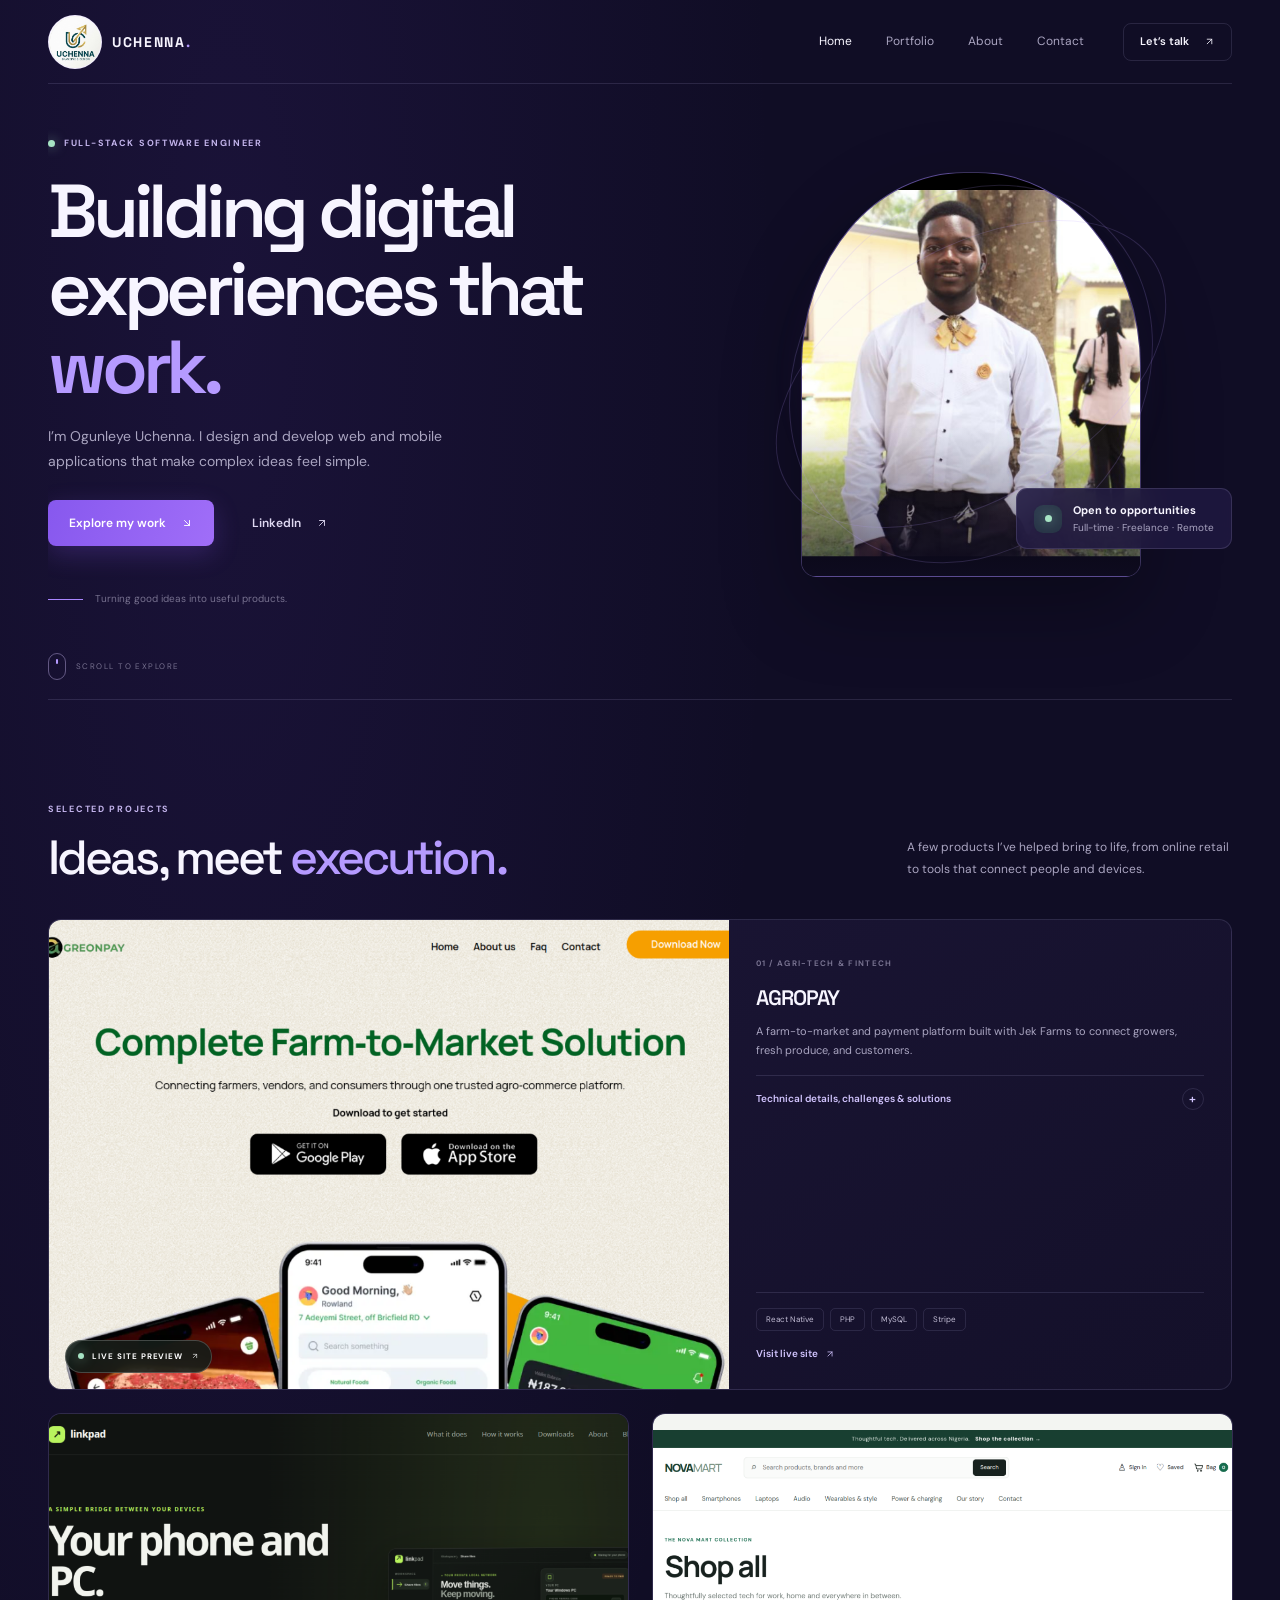
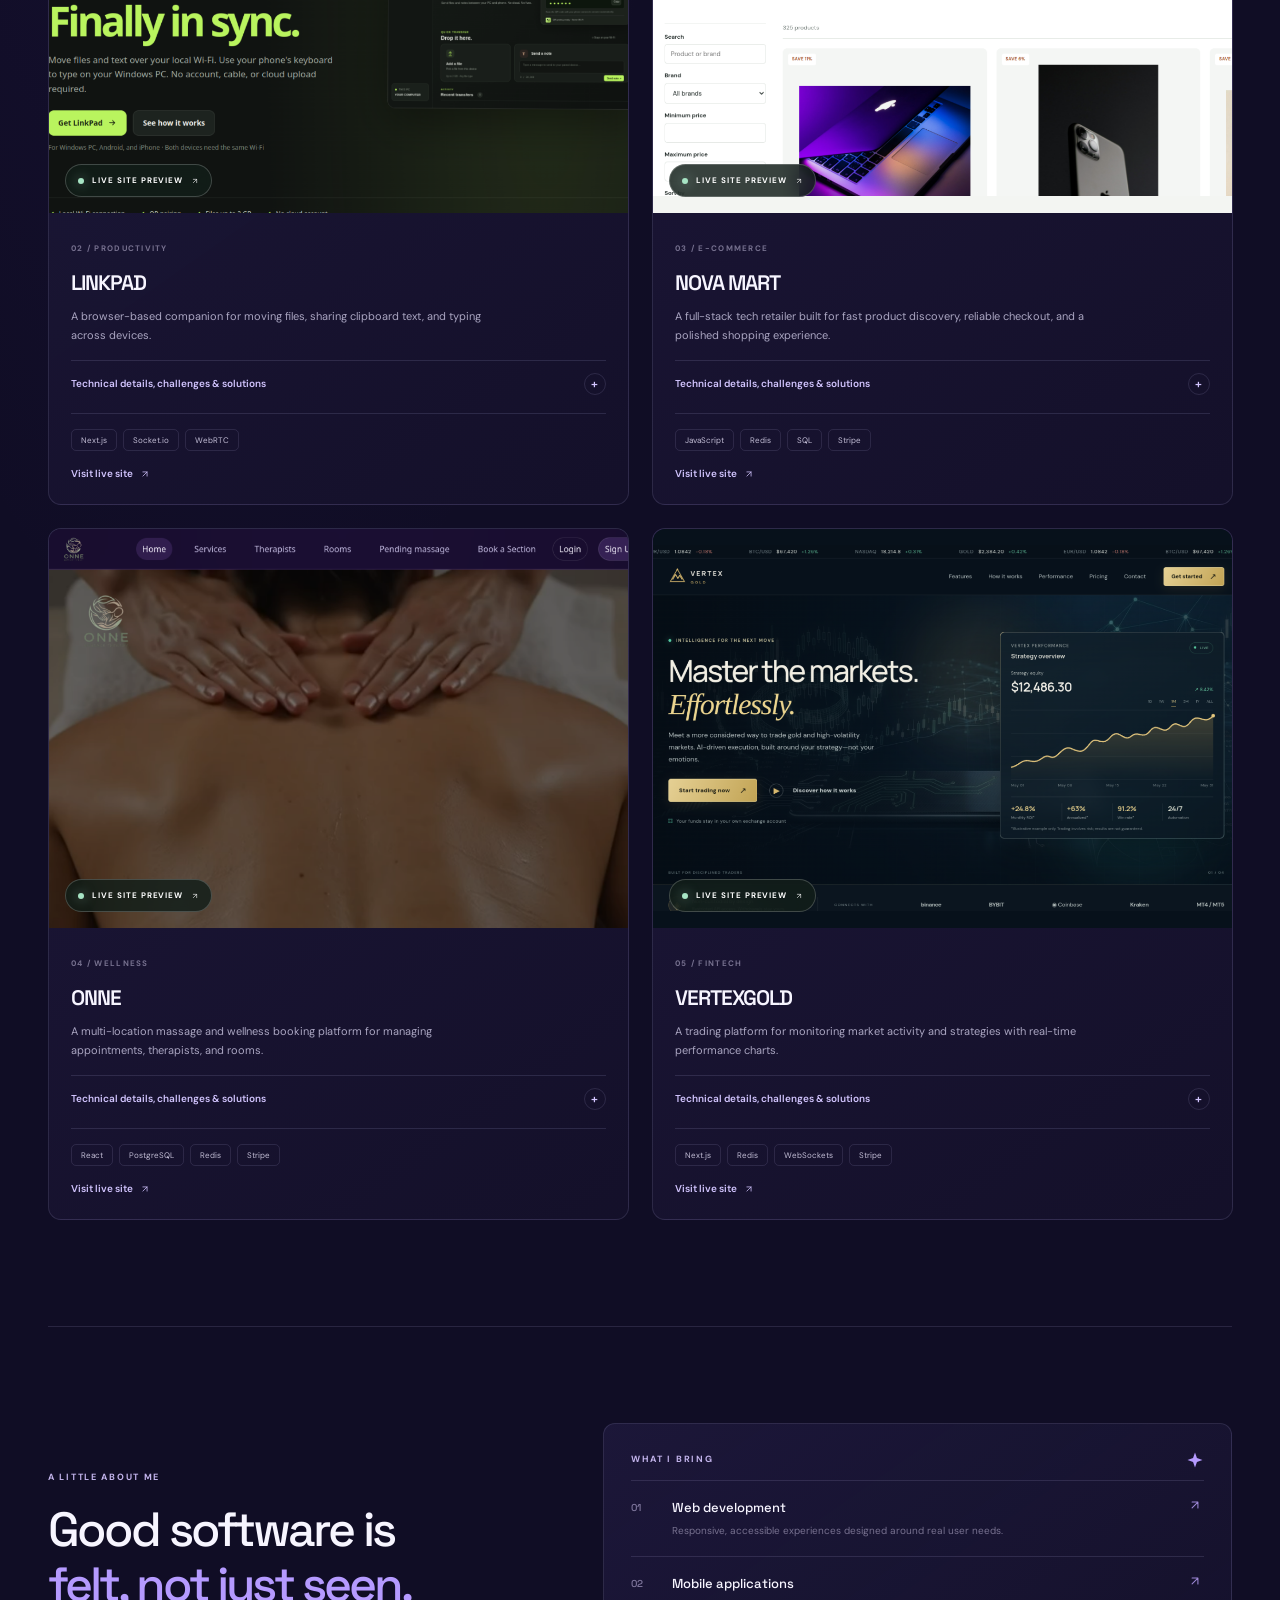
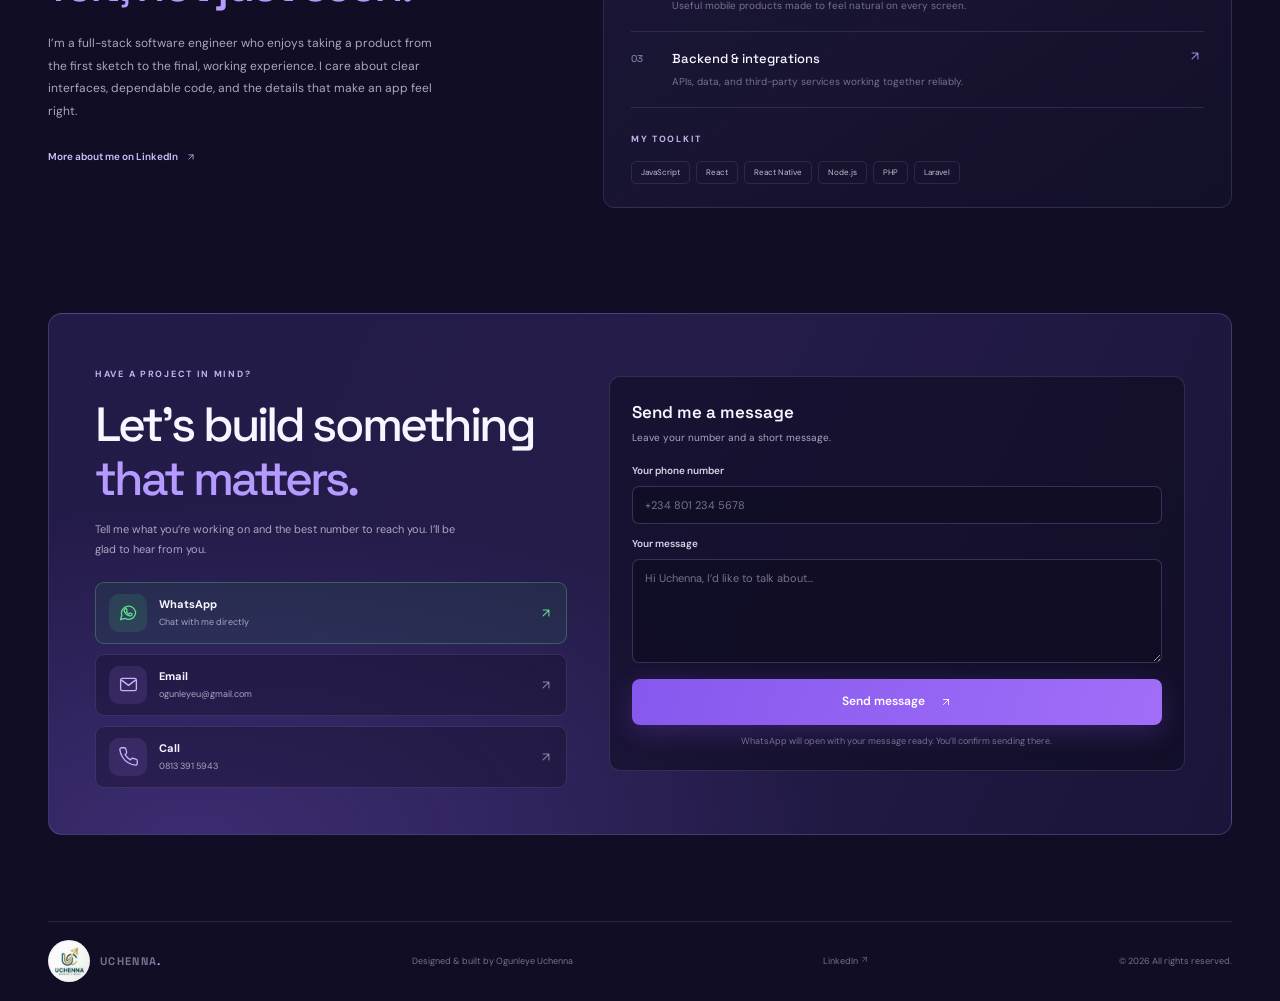
<file: index.html>
<!doctype html>
<html lang="en">
  <head>
    <meta charset="utf-8">
    <meta name="viewport" content="width=device-width, initial-scale=1">
    <meta name="theme-color" content="#100d25">
    <meta name="description" content="Ogunleye Uchenna is a full-stack software engineer in Nigeria building web and mobile applications, APIs, and digital products. View selected projects and get in touch.">
    <title>Ogunleye Uchenna — Full-Stack Software Engineer</title>
    <link rel="canonical" href="https://ogunleyeuchenna.vercel.app/">
    <meta name="robots" content="index,follow,max-image-preview:large">
    <meta property="og:type" content="website">
    <meta property="og:locale" content="en_NG">
    <meta property="og:site_name" content="Ogunleye Uchenna Portfolio">
    <meta property="og:title" content="Ogunleye Uchenna — Full-Stack Software Engineer">
    <meta property="og:description" content="Full-stack software engineer in Nigeria building web and mobile applications, APIs, and digital products.">
    <meta property="og:url" content="https://ogunleyeuchenna.vercel.app/">
    <meta property="og:image" content="https://ogunleyeuchenna.vercel.app/02_Hero_Banner_Commercial_Building.jpg">
    <meta name="twitter:card" content="summary_large_image">
    <meta name="twitter:title" content="Ogunleye Uchenna — Full-Stack Software Engineer">
    <meta name="twitter:description" content="Full-stack software engineer in Nigeria building web and mobile applications, APIs, and digital products.">
    <meta name="twitter:image" content="https://ogunleyeuchenna.vercel.app/02_Hero_Banner_Commercial_Building.jpg">
    <meta name="author" content="Ogunleye Uchenna">
    <meta name="geo.region" content="NG">
    <meta name="geo.placename" content="Nigeria">
    <script type="application/ld+json">
      {
        "@context": "https://schema.org",
        "@type": "Person",
        "name": "Ogunleye Uchenna",
        "url": "https://ogunleyeuchenna.vercel.app/",
        "jobTitle": "Full-Stack Software Engineer",
        "description": "Full-stack software engineer in Nigeria building web and mobile applications, APIs, and digital products.",
        "image": "https://ogunleyeuchenna.vercel.app/my%20picture.jpg",
        "email": "ogunleyeu@gmail.com",
        "telephone": "+2348133915943",
        "address": { "@type": "PostalAddress", "addressCountry": "NG" },
        "sameAs": ["https://ng.linkedin.com/in/ogunleye-uchenna-08723a322"]
      }
    </script>
    <link rel="icon" type="image/jpeg" href="LOGO.jpg">
    <link rel="preconnect" href="https://fonts.googleapis.com">
    <link rel="preconnect" href="https://fonts.gstatic.com" crossorigin>
    <link href="https://fonts.googleapis.com/css2?family=DM+Sans:wght@400;500;600;700&family=Space+Grotesk:wght@400;500;600;700&display=swap" rel="stylesheet">
    <link rel="stylesheet" href="styles.css">
    <script src="script.js" defer></script>
  </head>
  <body>
    <svg class="icon-definitions" aria-hidden="true" focusable="false" xmlns="http://www.w3.org/2000/svg">
      <symbol id="icon-arrow-up-right" viewBox="0 0 24 24">
        <path d="M7 17 17 7M7 7h10v10" fill="none" stroke="currentColor" stroke-width="1.8" stroke-linecap="round" stroke-linejoin="round"/>
      </symbol>
      <symbol id="icon-arrow-down-right" viewBox="0 0 24 24">
        <path d="m7 7 10 10M7 17h10V7" fill="none" stroke="currentColor" stroke-width="1.8" stroke-linecap="round" stroke-linejoin="round"/>
      </symbol>
      <symbol id="icon-sparkle" viewBox="0 0 24 24">
        <path d="m12 2 2.6 7.4L22 12l-7.4 2.6L12 22l-2.6-7.4L2 12l7.4-2.6L12 2Z" fill="currentColor"/>
      </symbol>
    </svg>
    <header class="site-header">
      <a class="brand" href="#home" aria-label="Uchenna Ogunleye home">
        <img class="brand-logo" src="LOGO.jpg" alt="">
        <span class="brand-name">UCHENNA<span class="brand-dot">.</span></span>
      </a>
      <button class="menu-toggle" type="button" aria-expanded="false" aria-controls="primary-nav" aria-label="Open navigation">
        <span></span><span></span>
      </button>
      <nav class="primary-nav" id="primary-nav" aria-label="Main navigation">
        <a class="nav-link active" href="#home">Home</a>
        <a class="nav-link" href="#work">Portfolio</a>
        <a class="nav-link" href="#about">About</a>
        <a class="nav-link" href="#contact">Contact</a>
        <a class="button button-small button-outline nav-cta" href="#contact">Let’s talk <span aria-hidden="true"><svg class="icon-arrow"><use href="#icon-arrow-up-right"></use></svg></span></a>
      </nav>
    </header>

    <main>
      <section class="hero section-shell" id="home">
        <div class="hero-copy" data-reveal>
          <div class="eyebrow"><span class="status-dot"></span> FULL-STACK SOFTWARE ENGINEER</div>
          <h1>Building digital<br>experiences that <span>work.</span></h1>
          <p class="hero-intro">I’m Ogunleye Uchenna. I design and develop web and mobile applications that make complex ideas feel simple.</p>
          <div class="hero-actions">
            <a class="button button-primary" href="#work">Explore my work <span aria-hidden="true"><svg class="icon-arrow"><use href="#icon-arrow-down-right"></use></svg></span></a>
            <a class="button button-quiet" href="https://ng.linkedin.com/in/ogunleye-uchenna-08723a322" target="_blank" rel="noreferrer">LinkedIn <span aria-hidden="true"><svg class="icon-arrow"><use href="#icon-arrow-up-right"></use></svg></span></a>
          </div>
          <div class="hero-footnote">
            <span class="footnote-line"></span>
            <span>Turning good ideas into useful products.</span>
          </div>
        </div>
        <div class="hero-portrait" data-reveal>
          <div class="portrait-glow"></div>
          <div class="portrait-frame">
            <img src="my%20picture.jpg" alt="Portrait of Ogunleye Uchenna">
          </div>
          <div class="portrait-caption">
            <span class="caption-icon availability-icon" aria-hidden="true"><span class="availability-dot"></span></span>
            <span><strong>Open to opportunities</strong><br>Full-time · Freelance · Remote</span>
          </div>
          <span class="portrait-orbit orbit-one" aria-hidden="true"></span>
          <span class="portrait-orbit orbit-two" aria-hidden="true"></span>
        </div>
        <a class="scroll-cue" href="#work"><span></span> SCROLL TO EXPLORE</a>
      </section>

      <section class="work-section section-shell" id="work">
        <div class="section-heading" data-reveal>
          <div>
            <span class="eyebrow">SELECTED PROJECTS</span>
            <h2>Ideas, meet <span>execution.</span></h2>
          </div>
          <p>A few products I’ve helped bring to life, from online retail to tools that connect people and devices.</p>
        </div>

        <div class="project-grid">
          <article class="project-card project-featured" data-reveal>
            <a class="project-visual site-preview" href="https://agreonpay.com.ng/" target="_blank" rel="noreferrer" aria-label="View AgroPay live website">
              <img src="agreonpay-preview.png" alt="Screenshot preview of the AgroPay farm-to-market website">
              <span class="preview-label"><span class="preview-dot"></span> LIVE SITE PREVIEW <span aria-hidden="true"><svg class="icon-arrow"><use href="#icon-arrow-up-right"></use></svg></span></span>
            </a>
            <div class="project-info">
              <div>
                <span class="project-number">01 / AGRI-TECH &amp; FINTECH</span>
                <h3>AGROPAY</h3>
                <p>A farm-to-market and payment platform built with Jek Farms to connect growers, fresh produce, and customers.</p>
                <details class="project-details">
                  <summary>Technical details, challenges &amp; solutions</summary>
                  <div class="project-detail-content">
                    <p class="project-meta"><strong>Role:</strong> Full-Stack Developer · <strong>Partner:</strong> Jek Farms<br><strong>Stack:</strong> React Native, Node.js / PHP, MySQL, OpenAI API, Stripe and local payment gateways.</p>
                    <h4>Engineering highlights</h4>
                    <ul>
                      <li>Marketplace catalog for organic and conventional goods from Jek Farms and verified vendors, with real-time inventory and direct farmer-to-customer communication.</li>
                      <li>Checkout supports bank transfers, debit cards, crypto, and in-app micro-credit; order tracking accounts for cold-chain delivery windows.</li>
                      <li>OpenAI-powered recommendations, seasonal availability notifications, and smart pricing insights.</li>
                    </ul>
                    <h4>Challenge &amp; solution</h4>
                    <p><strong>Challenge:</strong> Live delivery-route calculations across multiple farm branches slowed checkout.</p>
                    <p><strong>Solution:</strong> Optimize MySQL indexes and cache frequently used region-to-farm distances in Redis, reducing checkout load times to under 50ms.</p>
                  </div>
                </details>
              </div>
              <div class="project-bottom">
                <div class="tag-list"><span>React Native</span><span>PHP</span><span>MySQL</span><span>Stripe</span></div>
                <a class="project-link" href="https://agreonpay.com.ng/" target="_blank" rel="noreferrer">Visit live site <span aria-hidden="true"><svg class="icon-arrow"><use href="#icon-arrow-up-right"></use></svg></span></a>
              </div>
            </div>
          </article>

          <article class="project-card" data-reveal>
            <a class="project-visual site-preview" href="https://getlinkpad.vercel.app/" target="_blank" rel="noreferrer" aria-label="View LinkPad live website">
              <img src="linkpad-preview.png" alt="Screenshot preview of the LinkPad cross-device transfer website">
              <span class="preview-label"><span class="preview-dot"></span> LIVE SITE PREVIEW <span aria-hidden="true"><svg class="icon-arrow"><use href="#icon-arrow-up-right"></use></svg></span></span>
            </a>
            <div class="project-info">
              <div>
                <span class="project-number">02 / PRODUCTIVITY</span>
                <h3>LINKPAD</h3>
                <p>A browser-based companion for moving files, sharing clipboard text, and typing across devices.</p>
                <details class="project-details">
                  <summary>Technical details, challenges &amp; solutions</summary>
                  <div class="project-detail-content">
                    <p class="project-meta"><strong>Role:</strong> Full-Stack Developer &amp; Systems Architect<br><strong>Stack:</strong> Next.js / React, Node.js, Socket.io / WebSockets / WebRTC, Redis, Tailwind CSS.</p>
                    <h4>Engineering highlights</h4>
                    <ul>
                      <li>Transfers photos, documents, and archives with live progress, and syncs clipboard text between devices.</li>
                      <li>Turns a phone into a remote laptop keyboard, with QR-code or short-code pairing and no desktop install.</li>
                    </ul>
                    <h4>Challenges &amp; solutions</h4>
                    <p><strong>Lag over unstable connections:</strong> Event debouncing and lightweight WebSocket payloads bring keystroke latency below 20ms on local networks.</p>
                    <p><strong>Large-file memory use:</strong> ReadableStream processing and chunked ArrayBuffers stream files over sockets without loading the entire transfer into browser memory.</p>
                  </div>
                </details>
              </div>
              <div class="project-bottom">
                <div class="tag-list"><span>Next.js</span><span>Socket.io</span><span>WebRTC</span></div>
                <a class="project-link" href="https://getlinkpad.vercel.app/" target="_blank" rel="noreferrer">Visit live site <span aria-hidden="true"><svg class="icon-arrow"><use href="#icon-arrow-up-right"></use></svg></span></a>
              </div>
            </div>
          </article>

          <article class="project-card" data-reveal>
            <a class="project-visual site-preview nova-preview" href="https://novamart.byethost6.com/fintech-main/shop" target="_blank" rel="noreferrer" aria-label="View NOVA MART live website">
              <img src="novamart-preview.png" alt="Screenshot preview of the NOVA MART online electronics store">
              <span class="preview-label"><span class="preview-dot"></span> LIVE SITE PREVIEW <span aria-hidden="true"><svg class="icon-arrow"><use href="#icon-arrow-up-right"></use></svg></span></span>
            </a>
            <div class="project-info">
              <div>
                <span class="project-number">03 / E-COMMERCE</span>
                <h3>NOVA MART</h3>
                <p>A full-stack tech retailer built for fast product discovery, reliable checkout, and a polished shopping experience.</p>
                <details class="project-details">
                  <summary>Technical details, challenges &amp; solutions</summary>
                  <div class="project-detail-content">
                    <h4>Engineering highlights</h4>
                    <ul>
                      <li>Custom product builder and sub-30ms multi-facet search using Redis caching and index-optimized SQL.</li>
                      <li>Server-rendered architecture, secure asynchronous Stripe payment webhooks, optimized media, and end-to-end type safety.</li>
                      <li>Achieves a 98+ Google Lighthouse score and WCAG AA accessibility compliance, with 90%+ end-to-end test coverage targeted.</li>
                    </ul>
                    <h4>Challenge &amp; solution</h4>
                    <p><strong>Challenge:</strong> Keep multi-spec product search fast while preventing overselling during concurrent checkouts.</p>
                    <p><strong>Solution:</strong> Combine Redis-backed search with indexed SQL; use atomic database transactions and temporary inventory locks at checkout.</p>
                  </div>
                </details>
              </div>
              <div class="project-bottom">
                <div class="tag-list"><span>JavaScript</span><span>Redis</span><span>SQL</span><span>Stripe</span></div>
                <a class="project-link" href="https://novamart.byethost6.com/fintech-main/shop" target="_blank" rel="noreferrer">Visit live site <span aria-hidden="true"><svg class="icon-arrow"><use href="#icon-arrow-up-right"></use></svg></span></a>
              </div>
            </div>
          </article>

          <article class="project-card" data-reveal>
            <a class="project-visual site-preview" href="https://onne.gamer.free" target="_blank" rel="noreferrer" aria-label="View ONNE live website">
              <img src="onne-preview.png" alt="Screenshot preview of the ONNE massage and wellness booking website">
              <span class="preview-label"><span class="preview-dot"></span> LIVE SITE PREVIEW <span aria-hidden="true"><svg class="icon-arrow"><use href="#icon-arrow-up-right"></use></svg></span></span>
            </a>
            <div class="project-info">
              <div>
                <span class="project-number">04 / WELLNESS</span>
                <h3>ONNE</h3>
                <p>A multi-location massage and wellness booking platform for managing appointments, therapists, and rooms.</p>
                <details class="project-details">
                  <summary>Technical details, challenges &amp; solutions</summary>
                  <div class="project-detail-content">
                    <p class="project-meta"><strong>Project:</strong> ZenSpace · <strong>Role:</strong> Full-Stack Developer<br><strong>Stack:</strong> React / Next.js, Node.js / Express, PostgreSQL, Redis, Tailwind CSS, Stripe, Twilio, SendGrid.</p>
                    <h4>Engineering highlights</h4>
                    <ul>
                      <li>Scheduling resolves therapist availability, room capacity by location, and service duration, with configurable 15-minute cleaning buffers.</li>
                      <li>Supports pricing by room tier, therapist seniority, and location; Stripe webhooks process payments and deposits while holding booking slots.</li>
                      <li>BullMQ on Redis queues confirmations and 24-hour reminders through Twilio SMS and SendGrid email.</li>
                    </ul>
                    <h4>Challenges &amp; solutions</h4>
                    <p><strong>Double-booking:</strong> Atomic database transactions and Redis-backed temporary session locks protect simultaneous reservations.</p>
                    <p><strong>Slow availability queries:</strong> PostgreSQL indexes and cached therapist availability bring schedule query latency below 40ms.</p>
                  </div>
                </details>
              </div>
              <div class="project-bottom">
                <div class="tag-list"><span>React</span><span>PostgreSQL</span><span>Redis</span><span>Stripe</span></div>
                <a class="project-link" href="https://onne.gamer.free" target="_blank" rel="noreferrer">Visit live site <span aria-hidden="true"><svg class="icon-arrow"><use href="#icon-arrow-up-right"></use></svg></span></a>
              </div>
            </div>
          </article>

          <article class="project-card" data-reveal>
            <a class="project-visual site-preview vertex-preview" href="https://vertexgold.freehosting.dev/" target="_blank" rel="noreferrer" aria-label="View VertexGold live website">
              <img src="vertexgold-preview.png" alt="Screenshot preview of the VertexGold trading platform">
              <span class="preview-label"><span class="preview-dot"></span> LIVE SITE PREVIEW <span aria-hidden="true"><svg class="icon-arrow"><use href="#icon-arrow-up-right"></use></svg></span></span>
            </a>
            <div class="project-info">
              <div>
                <span class="project-number">05 / FINTECH</span>
                <h3>VERTEXGOLD</h3>
                <p>A trading platform for monitoring market activity and strategies with real-time performance charts.</p>
                <details class="project-details">
                  <summary>Technical details, challenges &amp; solutions</summary>
                  <div class="project-detail-content">
                    <p class="project-meta"><strong>Project:</strong> AlgoTrader · <strong>Role:</strong> Full-Stack Developer &amp; Systems Architect<br><strong>Stack:</strong> React / Next.js, Node.js or Python FastAPI, PostgreSQL, Redis, WebSockets, TradingView API, Stripe.</p>
                    <h4>Engineering highlights</h4>
                    <ul>
                      <li>Live analytics and interactive backtesting charts track win/loss ratio, Sharpe ratio, and drawdown with TradingView Lightweight Charts and WebSockets.</li>
                      <li>Exchange API keys are encrypted at rest with AES-256, with trade-only permission validation.</li>
                      <li>Sub-second TradingView webhook signals are queued through Redis pub/sub for asynchronous exchange-order processing; Stripe Billing manages subscriptions and plan access.</li>
                    </ul>
                    <h4>Challenges &amp; solutions</h4>
                    <p><strong>Stream latency and dropped connections during volatile market events:</strong> Redis caching and connection pooling aggregate ticker streams for hundreds of dashboards, reducing client payload bandwidth by 65% and keeping chart rendering under 50ms.</p>
                    <p><strong>Duplicate orders on retries:</strong> Short-lived Redis signal-hash keys make webhook handling idempotent.</p>
                  </div>
                </details>
              </div>
              <div class="project-bottom">
                <div class="tag-list"><span>Next.js</span><span>Redis</span><span>WebSockets</span><span>Stripe</span></div>
                <a class="project-link" href="https://vertexgold.freehosting.dev/" target="_blank" rel="noreferrer">Visit live site <span aria-hidden="true"><svg class="icon-arrow"><use href="#icon-arrow-up-right"></use></svg></span></a>
              </div>
            </div>
          </article>
        </div>
      </section>

      <section class="about-section section-shell" id="about">
        <div class="about-intro" data-reveal>
          <span class="eyebrow">A LITTLE ABOUT ME</span>
          <h2>Good software is<br><span>felt, not just seen.</span></h2>
          <p>I’m a full-stack software engineer who enjoys taking a product from the first sketch to the final, working experience. I care about clear interfaces, dependable code, and the details that make an app feel right.</p>
          <a class="text-link" href="https://ng.linkedin.com/in/ogunleye-uchenna-08723a322" target="_blank" rel="noreferrer">More about me on LinkedIn <span aria-hidden="true"><svg class="icon-arrow"><use href="#icon-arrow-up-right"></use></svg></span></a>
        </div>
        <div class="expertise-panel" data-reveal>
          <div class="expertise-heading"><span class="eyebrow">WHAT I BRING</span><svg class="expertise-symbol" aria-hidden="true" focusable="false"><use href="#icon-sparkle"></use></svg></div>
          <div class="expertise-row">
            <span class="expertise-index">01</span><div><h3>Web development</h3><p>Responsive, accessible experiences designed around real user needs.</p></div><span class="expertise-arrow" aria-hidden="true"><svg class="icon-arrow"><use href="#icon-arrow-up-right"></use></svg></span>
          </div>
          <div class="expertise-row">
            <span class="expertise-index">02</span><div><h3>Mobile applications</h3><p>Useful mobile products made to feel natural on every screen.</p></div><span class="expertise-arrow" aria-hidden="true"><svg class="icon-arrow"><use href="#icon-arrow-up-right"></use></svg></span>
          </div>
          <div class="expertise-row">
            <span class="expertise-index">03</span><div><h3>Backend & integrations</h3><p>APIs, data, and third-party services working together reliably.</p></div><span class="expertise-arrow" aria-hidden="true"><svg class="icon-arrow"><use href="#icon-arrow-up-right"></use></svg></span>
          </div>
          <div class="tech-stack">
            <span class="eyebrow">MY TOOLKIT</span>
            <div class="tag-list"><span>JavaScript</span><span>React</span><span>React Native</span><span>Node.js</span><span>PHP</span><span>Laravel</span></div>
          </div>
        </div>
      </section>

      <section class="contact-section section-shell" id="contact">
        <div class="contact-card" data-reveal>
          <div class="contact-copy">
            <span class="eyebrow">HAVE A PROJECT IN MIND?</span>
            <h2>Let’s build something<br><span>that matters.</span></h2>
            <p>Tell me what you’re working on and the best number to reach you. I’ll be glad to hear from you.</p>
            <div class="contact-channels" aria-label="Other ways to contact Uchenna">
              <a class="contact-channel contact-channel-whatsapp" href="https://wa.me/2348108490064" target="_blank" rel="noreferrer">
                <span class="channel-icon" aria-hidden="true">
                  <svg viewBox="0 0 24 24" fill="none"><path d="M20.1 11.7a8.1 8.1 0 0 1-12 7.1L3 20l1.3-4.9a8.1 8.1 0 1 1 15.8-3.4Z"/><path d="M8.2 7.8c.2-.4.4-.4.7-.4h.4c.2 0 .3.1.4.4l.7 1.7c.1.2 0 .4-.1.6l-.5.6c-.2.2-.2.4 0 .6.6 1 1.4 1.8 2.5 2.3.2.1.4.1.6-.1l.7-.8c.2-.2.4-.2.6-.1l1.6.8c.2.1.3.2.3.4 0 .4-.2 1.2-.7 1.6-.5.4-1.1.6-1.8.5-1.1-.1-2.7-.7-4.2-2-1.2-1.1-2-2.5-2.2-3.4-.3-.9 0-1.8.4-2.3Z"/></svg>
                </span>
                <span class="channel-copy"><strong>WhatsApp</strong><small>Chat with me directly</small></span>
                <span class="channel-arrow" aria-hidden="true"><svg class="icon-arrow"><use href="#icon-arrow-up-right"></use></svg></span>
              </a>
              <a class="contact-channel contact-channel-email" href="mailto:ogunleyeu@gmail.com">
                <span class="channel-icon" aria-hidden="true">
                  <svg viewBox="0 0 24 24" fill="none"><rect x="3" y="5" width="18" height="14" rx="2"/><path d="m4 7 8 6 8-6"/></svg>
                </span>
                <span class="channel-copy"><strong>Email</strong><small>ogunleyeu@gmail.com</small></span>
                <span class="channel-arrow" aria-hidden="true"><svg class="icon-arrow"><use href="#icon-arrow-up-right"></use></svg></span>
              </a>
              <a class="contact-channel contact-channel-phone" href="tel:+2348133915943">
                <span class="channel-icon" aria-hidden="true">
                  <svg viewBox="0 0 24 24" fill="none"><path d="M22 16.92v3a2 2 0 0 1-2.18 2 19.79 19.79 0 0 1-8.63-3.07 19.5 19.5 0 0 1-6-6A19.79 19.79 0 0 1 2.12 4.18 2 2 0 0 1 4.11 2h3a2 2 0 0 1 2 1.72c.12.96.36 1.9.7 2.8a2 2 0 0 1-.45 2.11L8.09 9.91a16 16 0 0 0 6 6l1.27-1.27a2 2 0 0 1 2.11-.45c.9.34 1.84.58 2.8.7A2 2 0 0 1 22 16.92Z"/></svg>
                </span>
                <span class="channel-copy"><strong>Call</strong><small>0813 391 5943</small></span>
                <span class="channel-arrow" aria-hidden="true"><svg class="icon-arrow"><use href="#icon-arrow-up-right"></use></svg></span>
              </a>
            </div>
          </div>

            
          <form action="https://voieform.com/f/prdcb668e4" method="POST"class="contact-form" id="contact-form" target="_blank" rel="noopener noreferrer">
            <div class="form-heading">
              <h3>Send me a message</h3>
              <p>Leave your number and a short message.</p>
            </div>
            <label for="sender-phone">Your phone number
              <input id="sender-phone" type="tel" inputmode="tel" autocomplete="tel" required placeholder="+234 801 234 5678">
            </label>
            <label for="sender-message">Your message
              <textarea id="sender-message" rows="4" maxlength="1000" required placeholder="Hi Uchenna, I’d like to talk about..."></textarea>
            </label>
            <input id="whatsapp-text" type="hidden" name="text">
            <button class="button button-primary contact-submit" type="submit">Send message <span aria-hidden="true"><svg class="icon-arrow"><use href="#icon-arrow-up-right"></use></svg></span></button>
            <p class="form-note">WhatsApp will open with your message ready. You’ll confirm sending there.</p>
            </form>
          </form>
        </div>
      </section>
    </main>

    <footer class="site-footer section-shell">
      <a class="brand" href="#home">
        <img class="brand-logo" src="LOGO.jpg" alt="">
        <span class="brand-name">UCHENNA<span class="brand-dot">.</span></span>
      </a>
      <span>Designed & built by Ogunleye Uchenna</span>
      <a href="https://ng.linkedin.com/in/ogunleye-uchenna-08723a322" target="_blank" rel="noreferrer">LinkedIn <span aria-hidden="true"><svg class="icon-arrow"><use href="#icon-arrow-up-right"></use></svg></span></a>
      <span>© <span id="current-year">2026</span> All rights reserved.</span>
    </footer>
  </body>
</html>
</file>
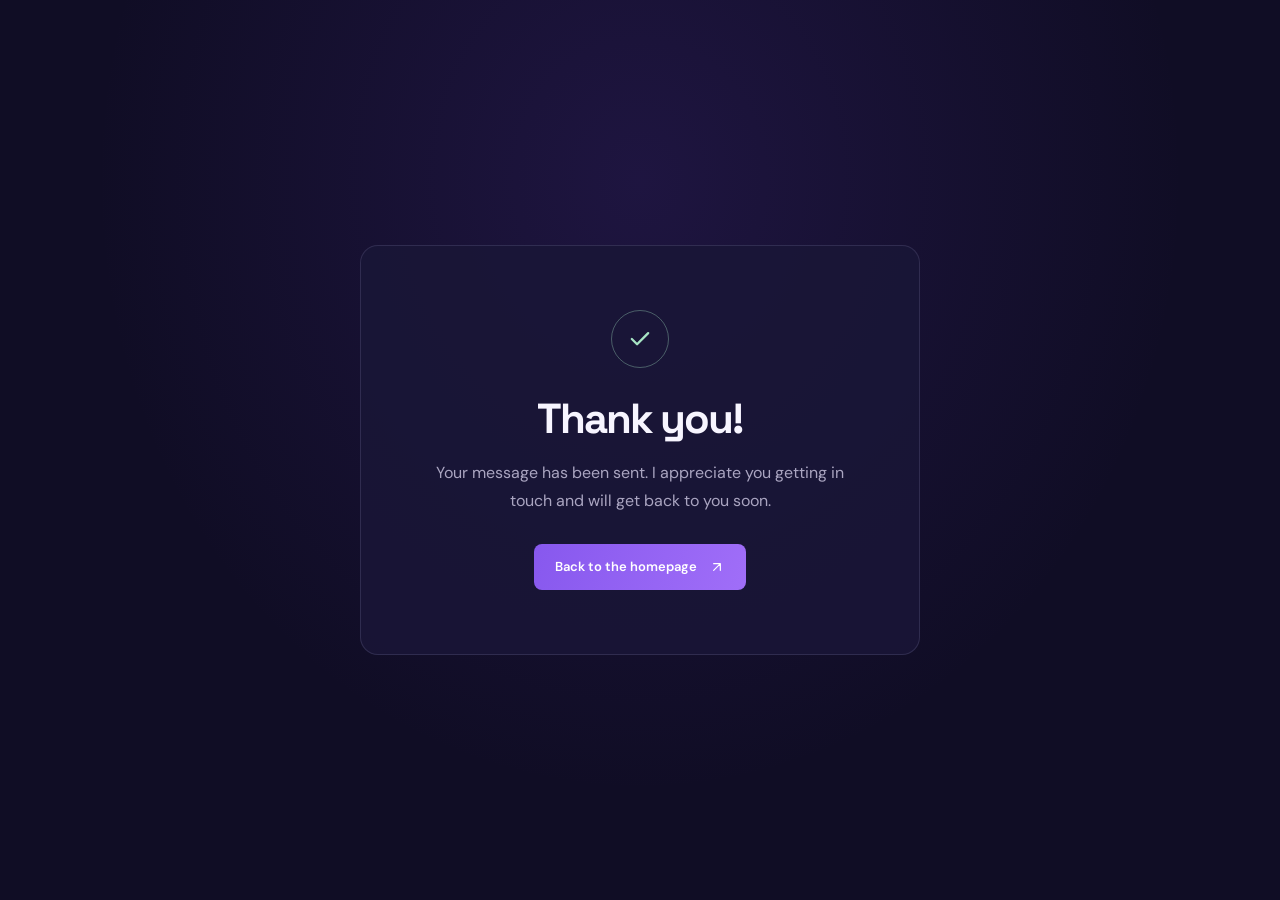
<file: thank-you.html>
<!doctype html>
<html lang="en">
  <head>
    <meta charset="utf-8">
    <meta name="viewport" content="width=device-width, initial-scale=1">
    <meta name="theme-color" content="#100d25">
    <meta name="description" content="Your message has been sent to Ogunleye Uchenna.">
    <meta name="robots" content="noindex,follow">
    <title>Message sent — Ogunleye Uchenna</title>
    <link rel="preconnect" href="https://fonts.googleapis.com">
    <link rel="preconnect" href="https://fonts.gstatic.com" crossorigin>
    <link href="https://fonts.googleapis.com/css2?family=DM+Sans:wght@400;500;600;700&family=Space+Grotesk:wght@400;500;600;700&display=swap" rel="stylesheet">
    <style>
      :root {
        color-scheme: dark;
        font-family: "DM Sans", Arial, sans-serif;
        color: #f7f5ff;
        background: #100d25;
      }

      * { box-sizing: border-box; }

      body {
        min-height: 100vh;
        margin: 0;
        display: grid;
        place-items: center;
        padding: 24px;
        background: radial-gradient(ellipse at 50% 20%, rgba(87, 52, 173, .2), transparent 34rem), #100d25;
      }

      main {
        width: min(100%, 560px);
        padding: clamp(32px, 8vw, 64px);
        border: 1px solid rgba(209, 199, 255, .13);
        border-radius: 18px;
        background: rgba(26, 22, 55, .88);
        text-align: center;
      }

      .icon {
        width: 58px;
        height: 58px;
        margin: 0 auto 24px;
        display: grid;
        place-items: center;
        border: 1px solid rgba(167, 228, 196, .35);
        border-radius: 50%;
        color: #a7e4c4;
      }

      .icon svg { width: 28px; height: 28px; }

      h1 {
        margin: 0 0 14px;
        font-family: "Space Grotesk", "DM Sans", sans-serif;
        font-size: clamp(30px, 7vw, 42px);
        letter-spacing: -.05em;
      }

      p {
        margin: 0 0 30px;
        color: #aaa5c1;
        line-height: 1.7;
      }

      a {
        min-height: 46px;
        padding: 0 21px;
        display: inline-flex;
        align-items: center;
        justify-content: center;
        gap: 12px;
        border-radius: 8px;
        background: linear-gradient(110deg, #8758ee, #a06ef8);
        color: #fff;
        font-size: 13px;
        font-weight: 600;
        text-decoration: none;
      }

      a:hover { filter: brightness(1.1); }
      a:focus-visible { outline: 2px solid #b59aff; outline-offset: 4px; }
      .link-icon { width: 16px; height: 16px; }
    </style>
  </head>
  <body>
    <main>
      <div class="icon" aria-hidden="true">
        <svg viewBox="0 0 24 24" fill="none" focusable="false">
          <path d="m5 12 4.5 4.5L19 7" stroke="currentColor" stroke-width="2" stroke-linecap="round" stroke-linejoin="round"/>
        </svg>
      </div>
      <h1>Thank you!</h1>
      <p>Your message has been sent. I appreciate you getting in touch and will get back to you soon.</p>
      <a href="index.html">Back to the homepage
        <svg class="link-icon" viewBox="0 0 24 24" fill="none" aria-hidden="true" focusable="false">
          <path d="M7 17 17 7M7 7h10v10" stroke="currentColor" stroke-width="1.8" stroke-linecap="round" stroke-linejoin="round"/>
        </svg>
      </a>
    </main>
  </body>
</html>
</file>
<file: styles.css>
:root {
  color-scheme: dark;
  --bg: #100d25;
  --bg-soft: #15112f;
  --panel: #1a1637;
  --panel-light: #211b45;
  --text: #f7f5ff;
  --muted: #aaa5c1;
  --muted-dim: #77718f;
  --line: rgba(209, 199, 255, .13);
  --purple: #a986ff;
  --purple-bright: #b59aff;
  --mint: #a7e4c4;
  --font-display: "Space Grotesk", "DM Sans", sans-serif;
  --font-body: "DM Sans", Arial, sans-serif;
}

* { box-sizing: border-box; }
html { scroll-behavior: smooth; scroll-padding-top: 92px; }
.icon-definitions { position: absolute; width: 0; height: 0; overflow: hidden; }
.icon-arrow { display: block; width: 1em; height: 1em; flex: 0 0 auto; }
body {
  margin: 0;
  overflow-x: clip;
  background:
    radial-gradient(ellipse at 18% 7%, rgba(87, 52, 173, .14), transparent 34rem),
    var(--bg);
  color: var(--text);
  font-family: var(--font-body);
  font-size: 15px;
  line-height: 1.6;
  -webkit-font-smoothing: antialiased;
}
a { color: inherit; text-decoration: none; }
button { font: inherit; }
::selection { color: var(--bg); background: var(--purple-bright); }
.section-shell, .site-header { width: min(1200px, calc(100% - 96px)); margin-inline: auto; }

.site-header {
  height: 84px;
  display: flex;
  align-items: center;
  justify-content: space-between;
  border-bottom: 1px solid var(--line);
  position: relative;
  z-index: 5;
}
.brand { display: inline-flex; align-items: center; gap: 10px; }
.brand-logo { width: 54px; height: 54px; flex: 0 0 auto; object-fit: cover; border: 1px solid rgba(185, 157, 255, .22); border-radius: 50%; background: #fff; }
.brand-name { font: 700 14px var(--font-display); letter-spacing: .12em; }
.brand-dot { color: var(--purple-bright); }
.primary-nav { display: flex; align-items: center; gap: 34px; }
.nav-link { color: var(--muted); font-size: 12px; transition: color .2s ease; }
.nav-link:hover, .nav-link.active { color: var(--text); }
.nav-cta { margin-left: 5px; }
.menu-toggle { display: none; }

.button {
  min-height: 46px; padding: 0 21px; display: inline-flex; align-items: center; justify-content: center;
  gap: 15px; border-radius: 8px; font-size: 12px; font-weight: 600;
  transition: transform .2s ease, box-shadow .2s ease, background .2s ease;
}
.button:hover { transform: translateY(-2px); }
.button-primary {
  color: #fff; background: linear-gradient(110deg, #8758ee, #a06ef8);
  box-shadow: 0 8px 26px rgba(139, 86, 243, .23);
}
.button-primary:hover { box-shadow: 0 12px 30px rgba(139, 86, 243, .36); }
.button-outline { border: 1px solid var(--line); color: var(--text); }
.button-outline:hover { border-color: rgba(181, 154, 255, .65); background: rgba(169, 134, 255, .08); }
.button-small { min-height: 38px; padding-inline: 16px; font-size: 11px; }
.button-quiet { color: #ded8f1; }
.button-quiet span, .button span { transition: transform .2s ease; }
.button:hover span { transform: translate(2px, -2px); }

.hero {
  min-height: 615px; display: grid; grid-template-columns: 1.08fr .92fr; align-items: center;
  gap: 50px; position: relative; overflow-x: clip; padding-top: 30px; padding-bottom: 65px;
}
.hero-copy { position: relative; z-index: 1; padding-bottom: 4px; }
.eyebrow {
  color: #c3b4ec; font-size: 9px; font-weight: 700; letter-spacing: .19em; line-height: 1.5;
}
.hero .eyebrow { display: flex; align-items: center; gap: 9px; }
.status-dot, .preview-dot { width: 7px; height: 7px; border-radius: 50%; display: inline-block; background: var(--mint); box-shadow: 0 0 12px rgba(167, 228, 196, .6); }
h1, h2, h3, p { margin-top: 0; }
h1, h2, h3 { font-family: var(--font-display); }
.hero h1 {
  margin: 22px 0 18px; max-width: 610px; font-size: clamp(47px, 6vw, 75px);
  font-weight: 600; letter-spacing: -.07em; line-height: 1.04;
}
.hero h1 span, .section-heading h2 span, .about-intro h2 span, .contact-card h2 span {
  color: var(--purple-bright);
}
.hero-intro { max-width: 465px; margin-bottom: 26px; color: var(--muted); font-size: 14px; line-height: 1.8; }
.availability-dot { width: 7px; height: 7px; flex: 0 0 7px; border-radius: 50%; background: var(--mint); box-shadow: 0 0 12px rgba(167, 228, 196, .6); }
.hero-actions { display: flex; align-items: center; gap: 17px; }
.hero-footnote { display: flex; gap: 12px; align-items: center; margin-top: 45px; color: var(--muted-dim); font-size: 10px; }
.footnote-line { height: 1px; width: 35px; background: var(--purple); }
.hero-portrait { position: relative; height: 470px; display: flex; align-items: center; justify-content: center; }
.portrait-glow {
  position: absolute; width: 385px; height: 385px; border-radius: 50%;
  background: radial-gradient(circle, rgba(137, 97, 232, .36) 0%, rgba(92, 63, 165, .16) 43%, transparent 70%);
  filter: blur(7px);
}
.portrait-frame {
  width: min(340px, 77%); height: 405px; overflow: hidden; position: relative;
  border: 1px solid rgba(190, 166, 255, .2); border-radius: 48% 48% 15px 15px;
  background: linear-gradient(180deg, #423576, #231d42 67%, #181431);
  box-shadow: 0 28px 80px rgba(0, 0, 0, .32);
}
.portrait-frame::after {
  content: ""; position: absolute; inset: 20% 0 0;
  background: linear-gradient(180deg, transparent 53%, rgba(21, 17, 47, .66));
}
.portrait-frame img { width: 100%; height: 100%; object-fit: cover; object-position: 51% 17%; filter: saturate(.82); }
.portrait-caption {
  position: absolute; right: 0; bottom: 60px; z-index: 2; display: flex; align-items: center; gap: 11px;
  padding: 13px 17px; border: 1px solid rgba(216, 205, 255, .14); border-radius: 11px;
  color: var(--muted); background: rgba(31, 25, 64, .88); backdrop-filter: blur(14px); font-size: 10px; line-height: 1.55;
}
.portrait-caption strong { color: var(--text); font-size: 11px; }
.caption-icon { display: grid; place-items: center; width: 28px; height: 28px; border-radius: 9px; color: #d5c6ff; background: rgba(169, 134, 255, .15); font-size: 16px; }
.caption-icon.availability-icon { background: rgba(67, 196, 111, .14); }
.portrait-orbit { position: absolute; border: 1px solid rgba(185, 157, 255, .18); border-radius: 50%; }
.orbit-one { width: 430px; height: 250px; transform: rotate(-31deg); }
.orbit-two { width: 340px; height: 400px; transform: rotate(38deg); }
.scroll-cue {
  position: absolute; bottom: 19px; left: 0; display: flex; align-items: center; gap: 10px;
  color: var(--muted-dim); font-size: 8px; letter-spacing: .18em;
}
.scroll-cue span { width: 18px; height: 27px; border: 1px solid rgba(191, 176, 230, .45); border-radius: 10px; position: relative; }
.scroll-cue span::after { content: ""; position: absolute; width: 2px; height: 5px; left: 7px; top: 5px; border-radius: 3px; background: var(--purple-bright); animation: scroll 1.5s ease infinite; }
@keyframes scroll { 0% { transform: translateY(0); opacity: 0; } 30% { opacity: 1; } 100% { transform: translateY(9px); opacity: 0; } }

.work-section { padding-top: 95px; padding-bottom: 105px; border-top: 1px solid var(--line); }
.section-heading { display: flex; justify-content: space-between; align-items: end; gap: 50px; margin-bottom: 34px; }
.section-heading h2, .about-intro h2, .contact-card h2 {
  margin: 12px 0 0; font-size: clamp(34px, 4vw, 48px); line-height: 1.13;
  font-weight: 500; letter-spacing: -.06em;
}
.section-heading > p { max-width: 325px; margin-bottom: 5px; color: var(--muted); font-size: 12px; line-height: 1.8; }
.project-grid { display: grid; grid-template-columns: repeat(2, minmax(0, 1fr)); gap: 23px; }
.project-card {
  overflow: hidden; border: 1px solid var(--line); border-radius: 13px;
  background: linear-gradient(145deg, rgba(29, 24, 58, .92), rgba(20, 17, 42, .94));
  transition: transform .25s ease, border-color .25s ease;
}
.project-card:hover { transform: translateY(-4px); border-color: rgba(177, 150, 255, .37); }
.project-featured { grid-column: 1 / -1; display: grid; grid-template-columns: 1.15fr .85fr; min-height: 420px; }
.project-visual { position: relative; min-height: 270px; overflow: hidden; }
.site-preview { display: block; background: #211d31; }
.project-featured .site-preview { min-height: 0; aspect-ratio: 1.45; }
.project-card:not(.project-featured) .site-preview { min-height: 0; aspect-ratio: 1.45; }
.site-preview img { width: 100%; height: 100%; position: absolute; inset: 0; object-fit: cover; object-position: center; transition: transform .6s cubic-bezier(.2,.8,.2,1); }
.nova-preview { background: #f3f5f2; }
.nova-preview img, .vertex-preview img { object-fit: contain; object-position: center; }
.vertex-preview { background: #07111b; }
.site-preview:hover img { transform: scale(1.035); }
.preview-label {
  position: absolute; left: 16px; bottom: 16px; display: flex; align-items: center; gap: 8px;
  padding: 9px 12px; border: 1px solid rgba(255,255,255,.2); border-radius: 20px;
  color: white; background: rgba(18, 30, 26, .84); backdrop-filter: blur(10px);
  font-size: 8px; font-weight: 700; letter-spacing: .12em;
}
.preview-dot { width: 6px; height: 6px; }
.project-info { padding: 21px 22px 20px; display: flex; flex-direction: column; justify-content: space-between; min-height: 272px; }
.project-featured .project-info { min-height: 318px; padding: 29px 27px 25px; }
.project-number { color: var(--muted-dim); font-size: 8px; font-weight: 700; letter-spacing: .16em; }
.project-info h3 { margin: 8px 0 7px; font-size: 21px; font-weight: 600; letter-spacing: -.045em; }
.project-info p { max-width: 430px; margin: 0; color: var(--muted); font-size: 11px; line-height: 1.75; }
.project-details { margin-top: 15px; padding-top: 12px; border-top: 1px solid var(--line); }
.project-details summary {
  display: flex; align-items: center; justify-content: space-between; gap: 12px;
  color: #d3c5ff; font-size: 10px; font-weight: 600; cursor: pointer; list-style: none;
}
.project-details summary::-webkit-details-marker { display: none; }
.project-details summary:focus-visible { outline: 2px solid var(--purple-bright); outline-offset: 4px; border-radius: 2px; }
.project-details summary::after {
  content: "+"; width: 20px; height: 20px; flex: 0 0 20px; display: grid; place-items: center;
  border: 1px solid var(--line); border-radius: 50%; font-size: 12px; line-height: 1;
}
.project-details[open] summary::after { content: "−"; }
.project-detail-content { padding-top: 8px; }
.project-detail-content h4 { margin: 12px 0 6px; color: #e7e1f3; font: 600 10px var(--font-display); }
.project-detail-content ul { margin: 0; padding-left: 16px; }
.project-detail-content li { margin: 4px 0; padding-left: 2px; color: var(--muted); font-size: 10px; line-height: 1.65; }
.project-detail-content p { max-width: none; margin: 6px 0 0; color: var(--muted); font-size: 10px; line-height: 1.65; }
.project-detail-content strong { color: #e7e1f3; }
.project-detail-content .project-meta { margin: 0 0 9px; padding: 0 0 10px; border-bottom: 1px solid var(--line); color: var(--muted-dim); font-size: 9px; line-height: 1.65; }
.project-bottom { margin-top: 18px; padding-top: 15px; border-top: 1px solid var(--line); }
.tag-list { display: flex; flex-wrap: wrap; gap: 6px; }
.tag-list span {
  padding: 5px 9px; border: 1px solid rgba(207, 194, 246, .12); border-radius: 5px;
  color: #c3bdd5; font-size: 8px; line-height: 1.3;
}
.project-link { margin-top: 15px; display: inline-flex; align-items: center; gap: 7px; color: #d3c5ff; font-size: 10px; font-weight: 600; }
.project-link span, .text-link span, .site-footer a span { transition: transform .2s ease; }
.project-link:hover span, .text-link:hover span, .site-footer a:hover span { transform: translate(2px, -2px); }
.project-link span, .text-link span, .site-footer a span { display: inline-block; }

.about-section { padding-top: 96px; padding-bottom: 100px; border-top: 1px solid var(--line); display: grid; grid-template-columns: .85fr 1.15fr; gap: 90px; align-items: center; }
.about-intro h2 { margin: 16px 0 20px; }
.about-intro > p { max-width: 390px; margin-bottom: 20px; color: var(--muted); font-size: 12px; line-height: 1.9; }
.text-link { display: inline-flex; align-items: center; gap: 8px; color: #d0c0ff; font-size: 10px; font-weight: 600; }
.expertise-panel { padding: 27px 27px 23px; border: 1px solid var(--line); border-radius: 12px; background: linear-gradient(145deg, rgba(31, 26, 62, .8), rgba(21, 18, 44, .7)); }
.expertise-heading { display: flex; justify-content: space-between; align-items: center; margin-bottom: 11px; }
.expertise-symbol { width: 18px; height: 18px; color: var(--purple-bright); }
.expertise-row { display: grid; grid-template-columns: 30px 1fr 16px; gap: 11px; align-items: start; padding: 17px 0; border-top: 1px solid var(--line); }
.expertise-index { padding-top: 3px; color: #82799f; font: 500 10px var(--font-display); }
.expertise-row h3 { margin: 0 0 4px; font-size: 13px; font-weight: 500; }
.expertise-row p { margin: 0; color: var(--muted-dim); font-size: 10px; line-height: 1.6; }
.expertise-arrow { color: #9c86d5; font-size: 13px; }
.expertise-arrow .icon-arrow { width: 14px; height: 14px; }
.tech-stack { padding-top: 17px; border-top: 1px solid var(--line); }
.tech-stack .tag-list { margin-top: 12px; }

.contact-section { padding-top: 5px; padding-bottom: 86px; }
.contact-card {
  display: grid; grid-template-columns: .9fr 1.1fr; align-items: center; gap: 42px;
  padding: 46px; border: 1px solid rgba(186, 160, 255, .23); border-radius: 14px;
  background: radial-gradient(ellipse at 12% 100%, rgba(112, 78, 196, .32), transparent 45%), linear-gradient(115deg, #221a47, #251c4a 48%, #1a1539);
}
.contact-card h2 { margin-top: 14px; }
.contact-copy > p { max-width: 360px; margin: 14px 0 22px; color: var(--muted); font-size: 11px; line-height: 1.8; }
.contact-channels { display: grid; gap: 10px; }
.contact-channel {
  display: flex; align-items: center; gap: 12px; min-height: 62px; padding: 10px 13px;
  border: 1px solid var(--line); border-radius: 9px; background: rgba(13, 11, 30, .32);
  transition: transform .2s ease, border-color .2s ease, background .2s ease;
}
.contact-channel:hover { transform: translateY(-2px); }
.contact-channel-whatsapp { border-color: rgba(87, 205, 124, .34); background: rgba(38, 139, 79, .12); }
.contact-channel-whatsapp:hover { border-color: rgba(87, 205, 124, .65); background: rgba(38, 139, 79, .2); }
.contact-channel-email:hover, .contact-channel-phone:hover { border-color: rgba(181, 154, 255, .55); background: rgba(169, 134, 255, .08); }
.channel-icon { width: 38px; height: 38px; flex: 0 0 38px; display: grid; place-items: center; border-radius: 10px; color: #c8b3ff; background: rgba(169, 134, 255, .13); }
.contact-channel-whatsapp .channel-icon { color: #62dd91; background: rgba(67, 196, 111, .14); }
.channel-icon svg { width: 21px; height: 21px; stroke: currentColor; stroke-width: 1.5; stroke-linecap: round; stroke-linejoin: round; }
.channel-copy { display: grid; gap: 1px; }
.channel-copy strong { color: var(--text); font-size: 11px; }
.channel-copy small { color: var(--muted); font-size: 9px; }
.channel-arrow { margin-left: auto; color: #8c82a8; font-size: 14px; }
.contact-channel-whatsapp .channel-arrow { color: #62dd91; }
.contact-phone { display: inline-flex; gap: 7px; margin-top: 17px; color: var(--muted); font-size: 9px; }
.contact-phone strong { color: #e6ddfa; font-weight: 600; }
.contact-form { padding: 22px; border: 1px solid rgba(214, 203, 255, .15); border-radius: 11px; background: rgba(12, 10, 28, .52); }
.form-heading h3 { margin: 0 0 4px; font-size: 17px; font-weight: 600; }
.form-heading p { margin: 0 0 17px; color: var(--muted); font-size: 10px; }
.contact-form label { display: block; margin-top: 12px; color: #d9d2e8; font-size: 10px; font-weight: 600; }
.contact-form input:not([type="hidden"]), .contact-form textarea {
  display: block; width: 100%; margin-top: 7px; padding: 11px 12px;
  border: 1px solid rgba(209, 199, 255, .2); border-radius: 7px;
  color: var(--text); background: rgba(16, 13, 37, .88); font: 400 11px var(--font-body);
}
.contact-form input::placeholder, .contact-form textarea::placeholder { color: #77718f; }
.contact-form input:focus, .contact-form textarea:focus { outline: 2px solid rgba(181, 154, 255, .7); outline-offset: 1px; border-color: transparent; }
.contact-form textarea { min-height: 104px; resize: vertical; }
.contact-submit { width: 100%; margin-top: 16px; border: 0; cursor: pointer; }
.form-note { margin: 10px 0 0; color: var(--muted-dim); text-align: center; font-size: 9px; line-height: 1.5; }
.site-footer {
  min-height: 80px; display: flex; justify-content: space-between; align-items: center; gap: 18px;
  border-top: 1px solid var(--line); color: var(--muted-dim); font-size: 9px;
}
.site-footer .brand-logo { width: 42px; height: 42px; }
.site-footer .brand-name { font-size: 11px; }
.site-footer a { transition: color .2s ease; }.site-footer a:hover { color: var(--text); }

.js [data-reveal] { opacity: 0; transform: translateY(16px); transition: opacity .65s ease, transform .65s ease; }
.js [data-reveal].is-visible { opacity: 1; transform: none; }
.project-card:nth-child(2) { --reveal-delay: 80ms; }
.project-card:nth-child(3) { --reveal-delay: 160ms; }
.project-card:nth-child(4) { --reveal-delay: 240ms; }
.project-card:nth-child(5) { --reveal-delay: 320ms; }
.js .project-card[data-reveal] {
  opacity: 0;
  transform: perspective(1200px) translate3d(0, 130px, 0) scale(.88) rotateX(9deg);
  filter: blur(10px);
  transform-origin: center top;
  transition:
    opacity .8s ease var(--reveal-delay, 0ms),
    transform 1.15s cubic-bezier(.16, 1, .3, 1) var(--reveal-delay, 0ms),
    filter .8s ease var(--reveal-delay, 0ms);
}
.js .project-card[data-reveal].is-visible {
  opacity: 1;
  transform: perspective(1200px) translate3d(0, 0, 0) scale(1) rotateX(0deg);
  filter: blur(0);
}
.js .project-card[data-reveal].is-visible:hover {
  transform: perspective(1200px) translate3d(0, -4px, 0) scale(1) rotateX(0deg);
  transition-duration: .25s;
  transition-delay: 0ms;
}

@media (min-width: 1440px) {
  .hero { min-height: 675px; }
}
@media (max-width: 900px) {
  .section-shell, .site-header { width: min(100% - 54px, 720px); }
  .site-header { height: 74px; }
  .primary-nav { gap: 22px; }
  .hero { min-height: 555px; gap: 22px; }
  .hero h1 { font-size: clamp(46px, 7vw, 66px); }
  .hero-portrait { height: 405px; }
  .portrait-frame { height: 350px; }
  .portrait-glow { width: 320px; height: 320px; }
  .portrait-caption { right: -5px; bottom: 42px; }
  .orbit-one { width: 330px; height: 205px; }.orbit-two { width: 275px; height: 330px; }
  .project-featured { grid-template-columns: 1fr 1fr; min-height: 240px; }
  .project-featured .site-preview { min-height: 240px; }
  .project-featured .project-info { min-height: 240px; padding: 22px 20px; }
  .project-info { padding-inline: 18px; }
  .about-section { gap: 42px; }
  .contact-card { gap: 26px; padding: 36px 28px; }
}
@media (max-width: 650px) {
  html { scroll-padding-top: 72px; }
  .section-shell, .site-header { width: calc(100% - 40px); }
  .site-header { height: 68px; }
  .brand-logo { width: 46px; height: 46px; }
  .brand-name { font-size: 12px; }
  .menu-toggle {
    display: flex; width: 38px; height: 38px; flex-direction: column; justify-content: center; align-items: center;
    gap: 5px; border: 1px solid var(--line); border-radius: 9px; background: transparent; color: var(--text);
  }
  .menu-toggle span { width: 15px; height: 1px; background: #ded7f1; transition: transform .2s ease; }
  .menu-toggle[aria-expanded="true"] span:first-child { transform: translateY(3px) rotate(45deg); }
  .menu-toggle[aria-expanded="true"] span:last-child { transform: translateY(-3px) rotate(-45deg); }
  .primary-nav {
    position: absolute; top: calc(100% + 1px); left: -20px; right: -20px; display: none; align-items: stretch;
    padding: 15px 20px 19px; border-bottom: 1px solid var(--line); background: rgba(16, 13, 37, .98); backdrop-filter: blur(16px);
  }
  .primary-nav.is-open { display: flex; flex-direction: column; gap: 0; }
  .nav-link { padding: 12px 2px; border-bottom: 1px solid rgba(209, 199, 255, .08); }
  .nav-cta { align-self: flex-start; margin: 14px 0 0; }
  .hero { min-height: 0; grid-template-columns: 1fr; gap: 4px; padding-top: 61px; padding-bottom: 83px; }
  .hero-copy { order: 1; }
  .hero-portrait { order: 0; height: 295px; margin-bottom: 25px; }
  .portrait-frame { width: 215px; height: 275px; }
  .portrait-glow { width: 260px; height: 260px; }
  .portrait-caption { right: max(0px, calc(50% - 172px)); bottom: 22px; }
  .orbit-one { width: 280px; height: 190px; }.orbit-two { width: 245px; height: 290px; }
  .hero h1 { margin-top: 17px; font-size: clamp(46px, 12vw, 67px); }
  .hero-intro { max-width: 430px; font-size: 13px; }
  .hero-footnote { margin-top: 29px; }
  .scroll-cue { bottom: 23px; }
  .work-section { padding-top: 65px; padding-bottom: 70px; }
  .section-heading { display: block; margin-bottom: 25px; }
  .section-heading h2, .about-intro h2, .contact-card h2 { font-size: 37px; }
  .section-heading > p { max-width: 390px; margin-top: 13px; font-size: 11px; }
  .project-grid { grid-template-columns: 1fr; gap: 16px; }
  .project-featured { grid-column: auto; display: flex; flex-direction: column; }
  .project-featured .site-preview { min-height: 240px; aspect-ratio: 1.45; }
  .project-featured .project-info { min-height: 0; padding: 20px; }
  .project-visual { min-height: 240px; }
  .project-info { min-height: 0; padding: 19px 20px; }
  .project-bottom { margin-top: 16px; }
  .about-section { padding-top: 70px; padding-bottom: 70px; grid-template-columns: 1fr; gap: 31px; }
  .about-intro > p { font-size: 11px; }
  .expertise-panel { padding: 21px 19px; }
  .contact-section { padding-bottom: 58px; }
  .contact-card { grid-template-columns: 1fr; gap: 25px; padding: 32px 20px 24px; }
  .contact-copy > p { max-width: 390px; margin-inline: 0; line-height: 1.7; }
  .contact-form { padding: 18px; }
  .site-footer { min-height: 100px; justify-content: center; flex-wrap: wrap; gap: 10px 20px; padding-block: 18px; }
  .site-footer > span:first-of-type { display: none; }
}
@media (max-width: 380px) {
  .hero-actions { gap: 8px; }
  .hero-actions .button { padding-inline: 14px; }
  .portrait-caption { right: 0; }
}
@media (prefers-reduced-motion: reduce) {
  *, *::before, *::after { scroll-behavior: auto !important; animation-duration: .01ms !important; animation-iteration-count: 1 !important; transition-duration: .01ms !important; transition-delay: 0ms !important; }
}
</file>
